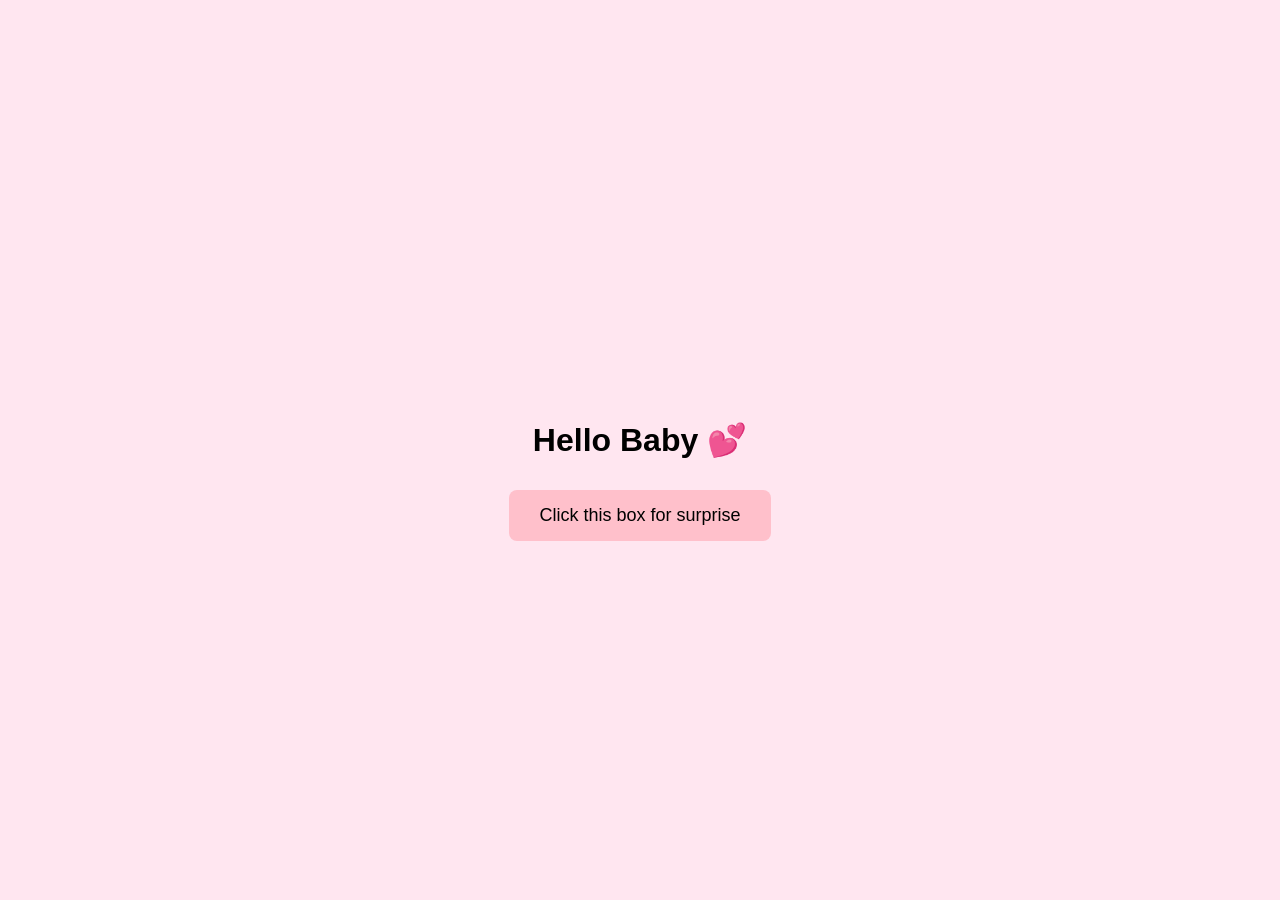
<file: index.html>
<!DOCTYPE html>
<html>
<head>
  <title>Surprise for You 💕</title>
  <link rel="stylesheet" href="style.css">
</head>
<body>
  <div class="center">
    <h1>Hello Baby 💕</h1>
    <button onclick="location.href='surprise.html'">Click this box for surprise</button>
  </div>
</body>
</html>
</file>
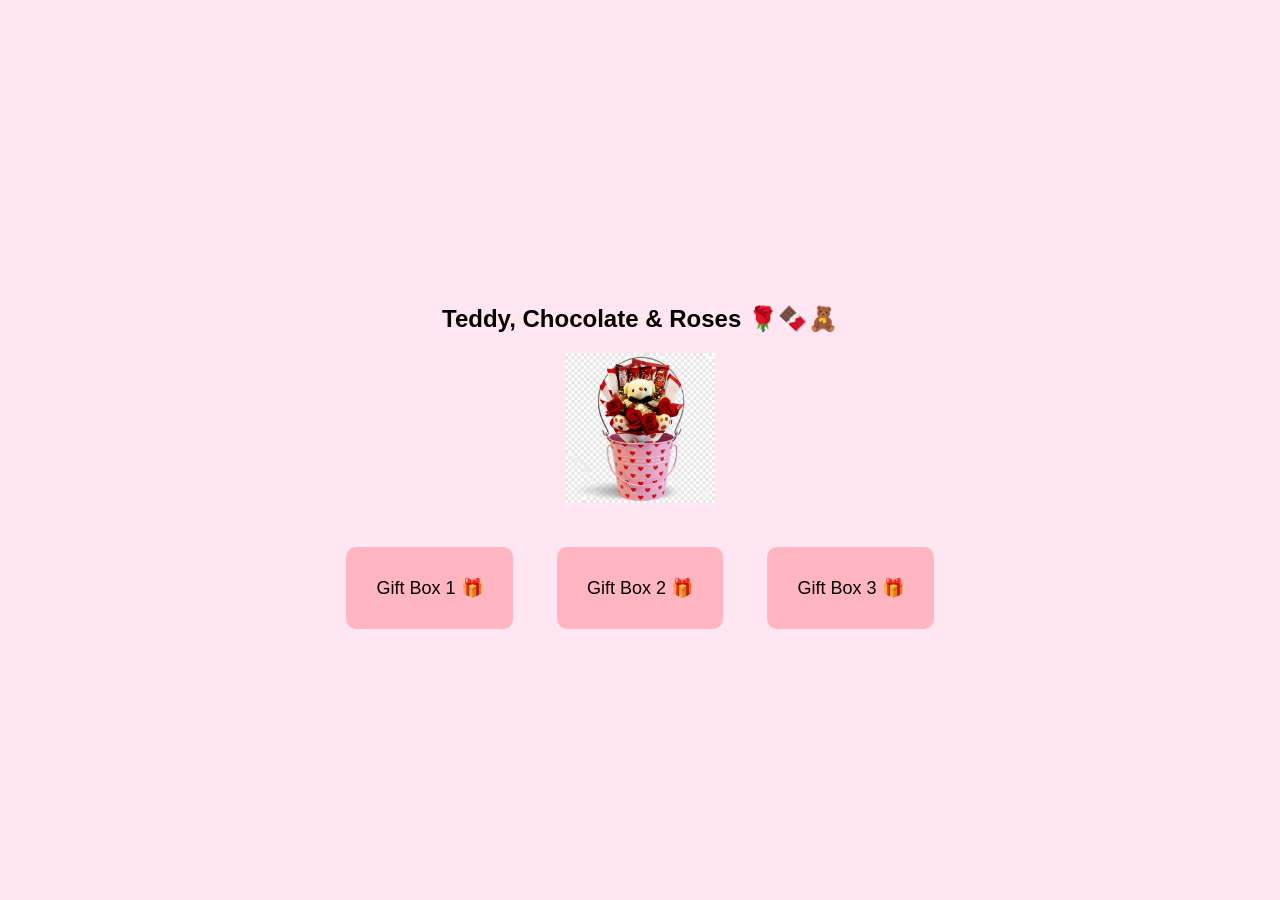
<file: surprise.html>
<!DOCTYPE html>
<html>
<head>
  <title>Surprise Gifts 🎁</title>
  <link rel="stylesheet" href="style.css">
  <script src="script.js" defer></script>
</head>
<body>
  <div class="center">
    <h2>Teddy, Chocolate & Roses 🌹🍫🧸</h2>
    <img src="images/bucket.png" alt="Bucket of gifts" class="bucket">

    <div class="gift-boxes">
      <div class="box" onclick="openGift(this)">Gift Box 1 🎁</div>
      <div class="box" onclick="openGift(this)">Gift Box 2 🎁</div>
      <div class="box" onclick="openGift(this)">Gift Box 3 🎁</div>
    </div>

    <p id="giftMessage"></p>
    <button id="nextBtn" class="hidden" onclick="location.href='valentine.html'">Next Page ➡️</button>
  </div>
</body>
</html>
</file>
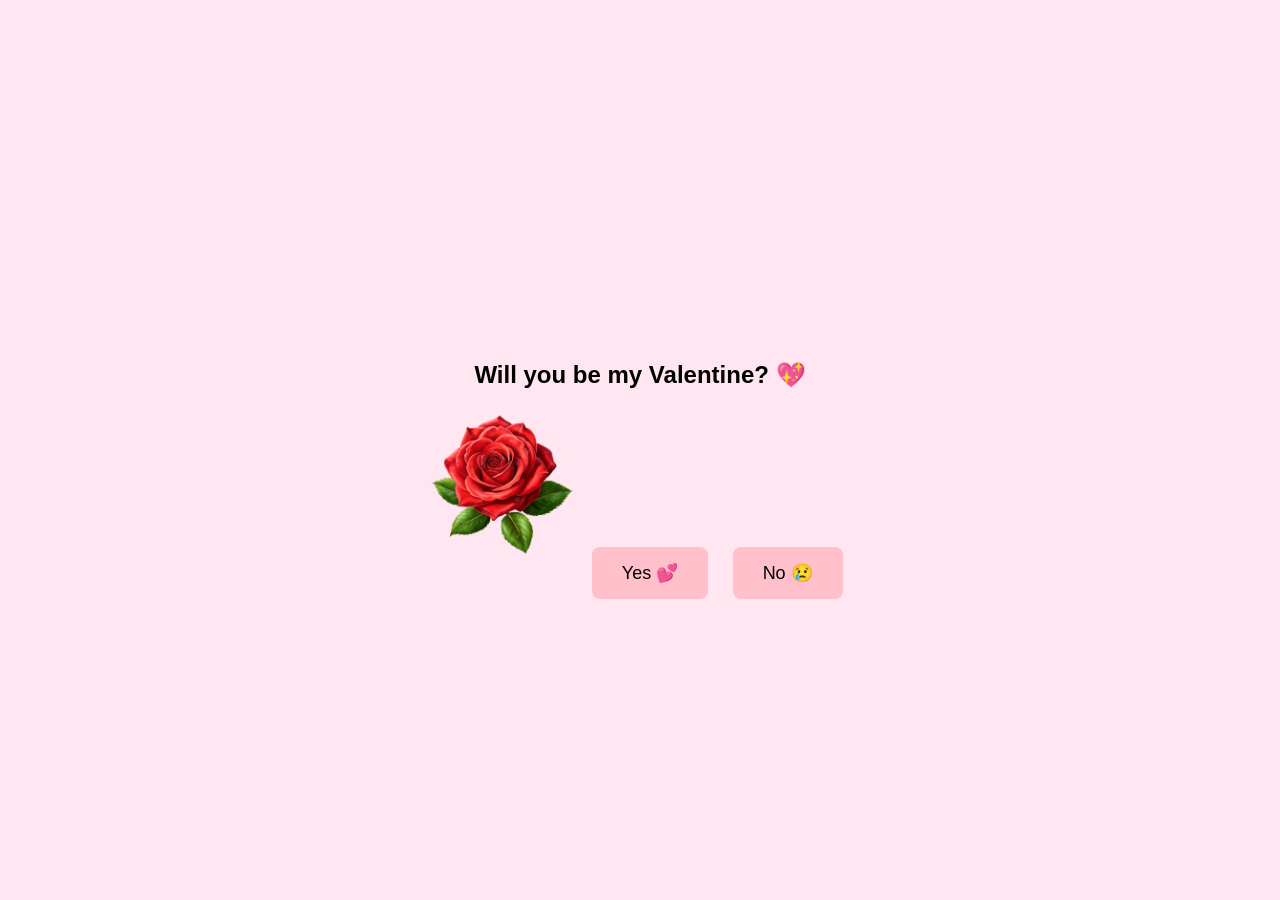
<file: valentine.html>
<!DOCTYPE html>
<html lang="en">
<head>
  <meta charset="UTF-8">
  <title>Be My Valentine 💌</title>
  <link rel="stylesheet" href="style.css">
  <script src="script.js" defer></script>
</head>
<body>
  <div class="center">
    <h2>Will you be my Valentine? 💖</h2>

    <!-- Rose image on the question page -->
    <img src="images/rose.png" class="valentine" alt="Rose">

    <!-- Buttons for Yes/No -->
    <button onclick="yesValentine()">Yes 💕</button>
    <button onclick="noValentine()">No 😢</button>
  </div>
</body>
</html>
</file>
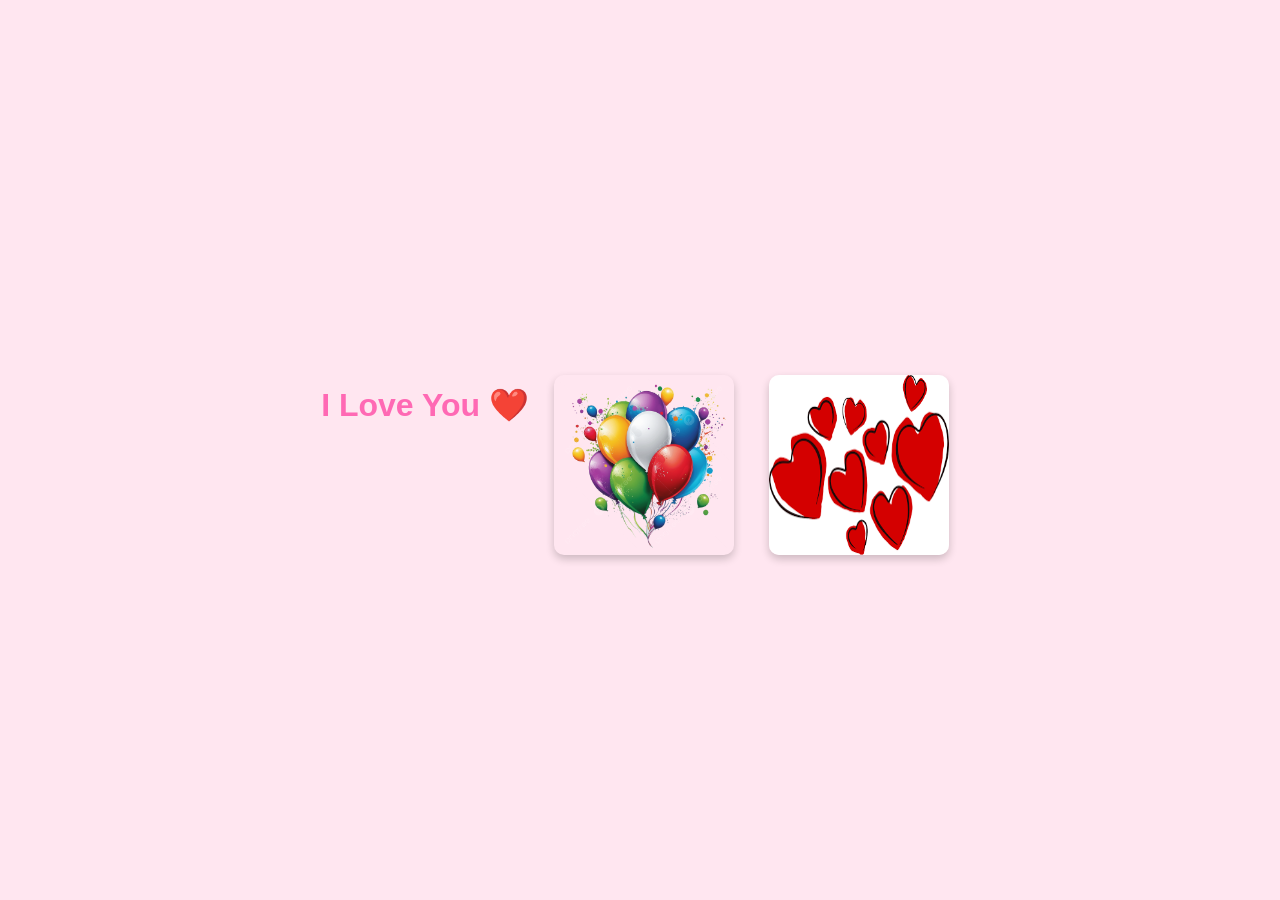
<file: yes.html>
<!DOCTYPE html>
<html lang="en">
<head>
  <meta charset="UTF-8">
  <title>I Love You ❤️</title>
  <link rel="stylesheet" href="style.css">
</head>
<body>
  <div class="center" id="yesPage">
    <h1>I Love You ❤️</h1>
    <img src="images/balloons.png" alt="Balloons">
    <img src="images/hearts.png" alt="Hearts">
   
  </div>
</body>

</html>
</file>
<file: style.css>
/* ================================
   Romantic Surprise Website Styles
   ================================ */

/* General page styling */
body {
  background: #ffe6f0;          /* soft romantic pink */
  font-family: Arial, sans-serif;
  text-align: center;
  display: flex;
  flex-direction: column;
  align-items: center;
  justify-content: center;
  min-height: 100vh;
  margin: 0;
}

/* Center container */
.center {
  margin-top: 50px;
  text-align: center;
}

/* Buttons */
button {
  padding: 15px 30px;
  margin: 10px;
  background: pink;
  border: none;
  cursor: pointer;
  font-size: 18px;
  border-radius: 8px;
  transition: 0.3s;
}

button:hover {
  background: hotpink;
  color: white;
}

/* Hidden elements */
.hidden {
  display: none;
}

/* Gift boxes */
.box {
  display: inline-block;
  margin: 20px;
  padding: 30px;
  background: #ffb6c1;
  cursor: pointer;
  border-radius: 10px;
  font-size: 18px;
  transition: 0.3s;
}

.box:hover {
  background: hotpink;
  color: white;
  transform: scale(1.05);
}

/* Gift box surprise content */
.box img {
  max-width: 150px;
  height: auto;
  border-radius: 8px;
  margin-bottom: 10px;
}

.box span {
  display: block;
  font-weight: bold;
  color: #d6336c;
  margin-top: 5px;
}

/* Gift message image (if used separately) */
#giftMessage img {
  margin-top: 20px;
  max-width: 150px;   /* limits image size */
  height: auto;
  border-radius: 10px;
  box-shadow: 0 4px 8px rgba(0,0,0,0.2);
}

/* Bucket image styling */
.bucket {
  max-width: 150px;
  height: auto;
  margin-bottom: 20px;
}

/* Valentine page images */
.valentine {
  max-width: 150px;   /* smaller rose image */
  height: auto;
  margin-bottom: 20px;
}

/* Yes page container */
#yesPage {
  margin-top: 30px;
  display: flex;          /* put images side by side */
  justify-content: center;
  flex-wrap: wrap;        /* wrap neatly on smaller screens */
  gap: 15px;              /* spacing between images */
}

/* Yes page heading */
#yesPage h1 {
  color: hotpink;
  font-size: 2em;
  margin-bottom: 20px;
}

/* Yes page images (balloons, hearts, bed) */
#yesPage img {
  max-width: 180px;   /* shrink balloons/hearts/bed */
  height: auto;
  margin: 10px;
  border-radius: 10px;
  box-shadow: 0 4px 8px rgba(0,0,0,0.2);
  animation: float 3s ease-in-out infinite;
}

/* Floating animation for romantic vibe */
@keyframes float {
  0% { transform: translateY(0); }
  50% { transform: translateY(-15px); }
  100% { transform: translateY(0); }
}
</file>
